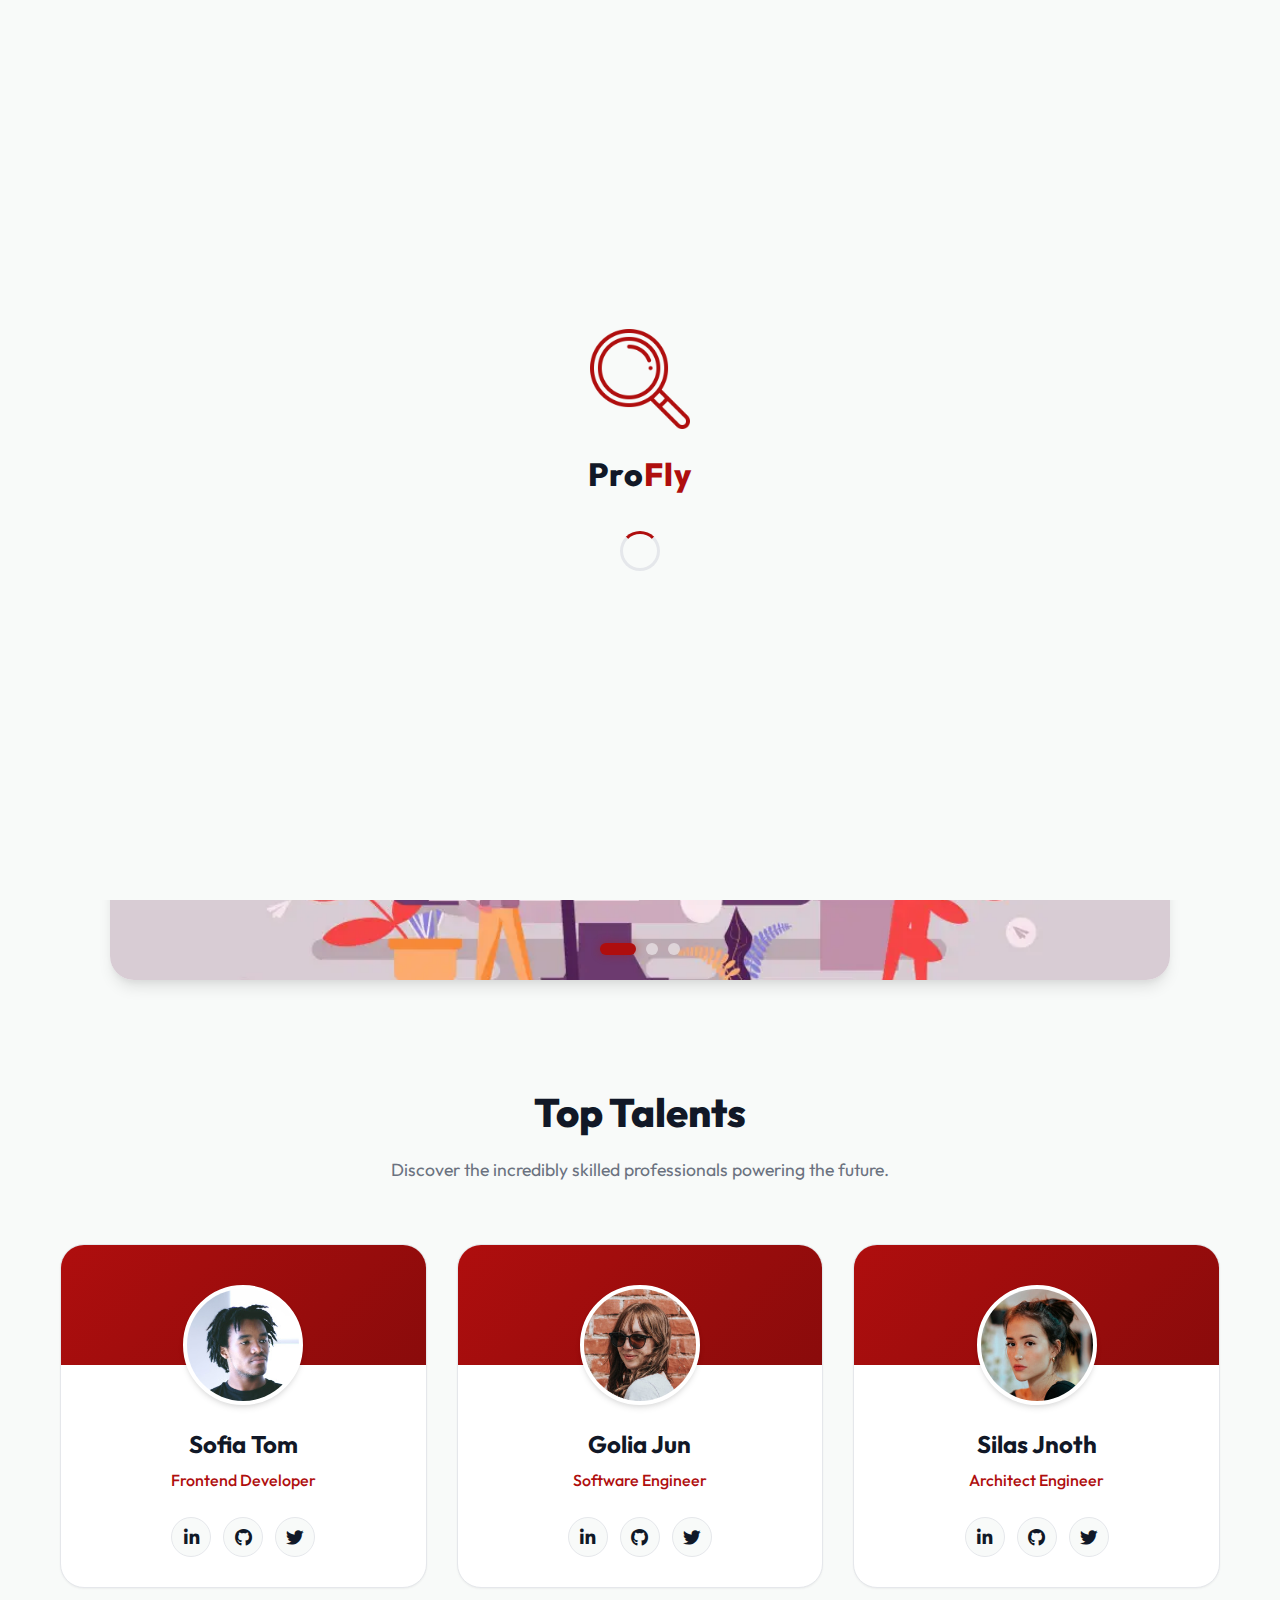
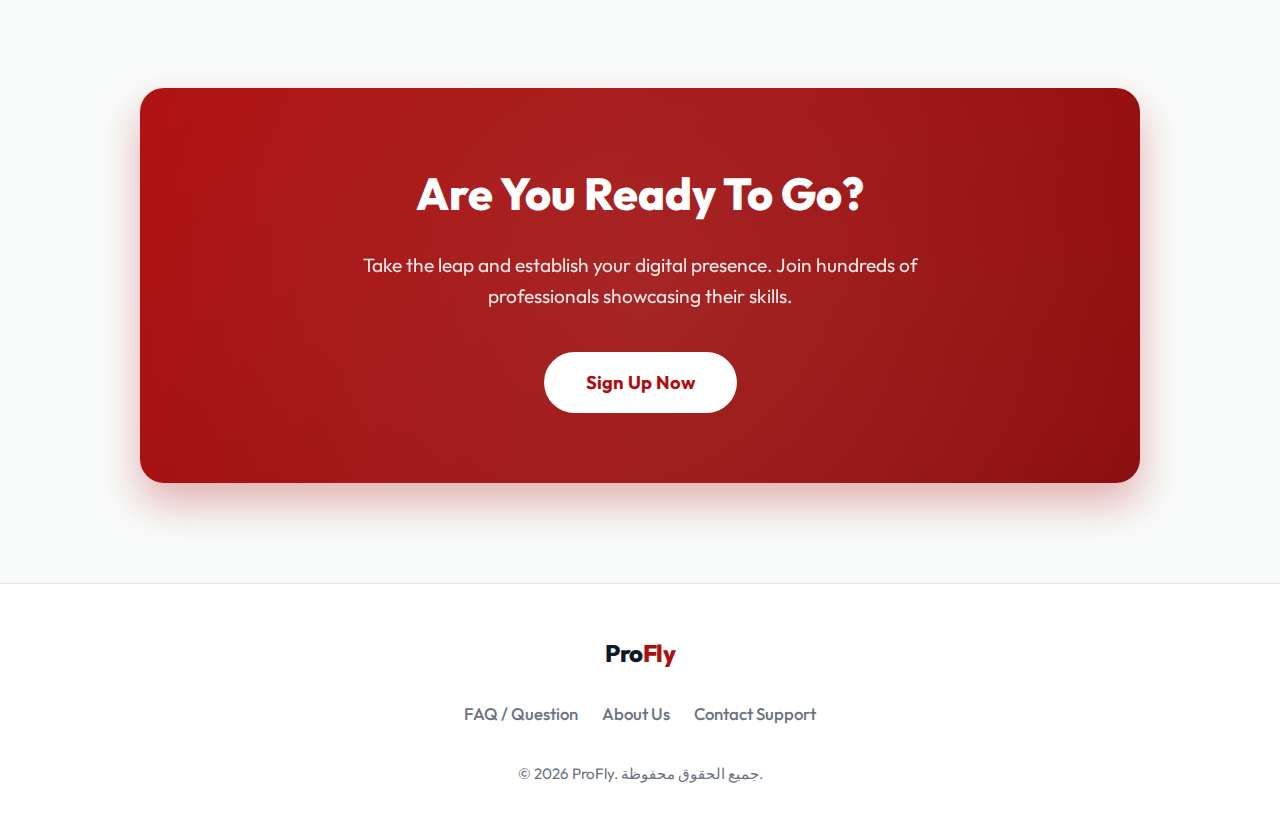
<file: index.html>
<!DOCTYPE html>
<html lang="en">
<head>
  <meta charset="UTF-8">
  <meta name="viewport" content="width=device-width, initial-scale=1.0">
  <title>ProFly - Home</title>
  <meta name="description" content="ProFly — The Ultimate Platform To View And Showcase Your Skills Professionally In Yemen. Join our growing community today.">
  <link rel="stylesheet" href="https://cdnjs.cloudflare.com/ajax/libs/font-awesome/6.4.0/css/all.min.css">
  <link rel="stylesheet" href="./css/style.css">
</head>
<body>
  <!-- Splash Screen -->
  <div id="splash">
    <img src="./image/loupe.png" alt="ProFly Background Logo" class="splash-logo">
    <h1 class="splash-text">Pro<span>Fly</span></h1>
    <div class="loader"></div>
  </div>

  <!-- Header -->
  <div id="app-header"></div>

  <main>
    <!-- Hero Section -->
    <section class="begin-container">
      <h1>Welcome To Pro<span>Fly</span></h1>
      <p>The Ultimate Platform To View And Showcase Your Skills Professionally In Yemen. Join our growing community today.</p>
      <div class="begin-buttons">
        <a class="btn-primary" href="./html/login.html">Create Your Profile</a>
        <a class="btn-secondary" href="./html/about.html">Learn More</a>
      </div>
    </section>

    <!-- Image Slider -->
    <section class="slider-container">
      <div class="slider-wrapper">
        <div class="slider" id="slider">
          <div class="slide"><img src="./image/image.png" alt="Featured Project 1" loading="lazy"></div>
          <div class="slide"><img src="./image/image.png" alt="Featured Project 2" loading="lazy"></div>
          <div class="slide"><img src="./image/image.png" alt="Featured Project 3" loading="lazy"></div>
        </div>
        <button class="slider-btn prev" id="slider-prev" aria-label="Previous Slide"><i class="fa-solid fa-chevron-left"></i></button>
        <button class="slider-btn next" id="slider-next" aria-label="Next Slide"><i class="fa-solid fa-chevron-right"></i></button>
        <div class="dots-container" id="slider-dots">
          <!-- Dots will be generated by JS -->
        </div>
      </div>
    </section>

    <!-- Cards Section -->
    <section class="container">
      <div class="section-header">
        <h2>Top Talents</h2>
        <p>Discover the incredibly skilled professionals powering the future.</p>
      </div>
      <div class="cards-container">
        <!-- Card 1 -->
        <article class="profile-card">
          <div class="profile-img-container">
            <img class="profile-img" src="./image/avatar-2.jpg" alt="Sofia Tom" loading="lazy">
          </div>
          <div class="profile-info">
            <h3>Sofia Tom</h3>
            <p>Frontend Developer</p>
          </div>
          <div class="social-links">
            <a href="#" class="social-btn" aria-label="LinkedIn"><i class="fab fa-linkedin-in"></i></a>
            <a href="#" class="social-btn" aria-label="GitHub"><i class="fab fa-github"></i></a>
            <a href="#" class="social-btn" aria-label="Twitter"><i class="fab fa-twitter"></i></a>
          </div>
        </article>

        <!-- Card 2 -->
        <article class="profile-card">
          <div class="profile-img-container">
            <img class="profile-img" src="./image/avatar-3.jpg" alt="Golia Jun" loading="lazy">
          </div>
          <div class="profile-info">
            <h3>Golia Jun</h3>
            <p>Software Engineer</p>
          </div>
          <div class="social-links">
            <a href="#" class="social-btn" aria-label="LinkedIn"><i class="fab fa-linkedin-in"></i></a>
            <a href="#" class="social-btn" aria-label="GitHub"><i class="fab fa-github"></i></a>
            <a href="#" class="social-btn" aria-label="Twitter"><i class="fab fa-twitter"></i></a>
          </div>
        </article>

        <!-- Card 3 -->
        <article class="profile-card">
          <div class="profile-img-container">
            <img class="profile-img" src="./image/avatar-4.jpg" alt="Silas Jnoth" loading="lazy">
          </div>
          <div class="profile-info">
            <h3>Silas Jnoth</h3>
            <p>Architect Engineer</p>
          </div>
          <div class="social-links">
            <a href="#" class="social-btn" aria-label="LinkedIn"><i class="fab fa-linkedin-in"></i></a>
            <a href="#" class="social-btn" aria-label="GitHub"><i class="fab fa-github"></i></a>
            <a href="#" class="social-btn" aria-label="Twitter"><i class="fab fa-twitter"></i></a>
          </div>
        </article>
      </div>
    </section>

    <!-- CTA Section -->
    <section class="cta-section">
      <div class="cta-content">
        <h2>Are You Ready To Go?</h2>
        <p>Take the leap and establish your digital presence. Join hundreds of professionals showcasing their skills.</p>
        <a href="./html/login.html" class="btn-cta">Sign Up Now</a>
      </div>
    </section>
  </main>

  <!-- Footer -->
  <div id="app-footer"></div>
  <script src="./js/components.js"></script>
  <script src="./js/app.js"></script>
  <script>
    const HomeUI = {
      init() {
        this.initSplash();
        this.initSlider();
      },

      initSplash() {
        window.addEventListener("load", () => {
          setTimeout(() => {
            const splash = document.getElementById("splash");
            if(splash) {
              splash.style.opacity = '0';
              splash.style.visibility = 'hidden';
              setTimeout(() => splash.remove(), 600);
            }
          }, 1500);
        });
      },

      initSlider() {
        const slider = document.getElementById('slider');
        if(!slider) return;
        
        const slides = slider.querySelectorAll('.slide');
        const prevBtn = document.getElementById('slider-prev');
        const nextBtn = document.getElementById('slider-next');
        const dotsContainer = document.getElementById('slider-dots');
        
        let currentIndex = 0;
        let slideInterval;

        slides.forEach((_, i) => {
          const dot = document.createElement('div');
          dot.classList.add('dot');
          if (i === 0) dot.classList.add('active');
          dot.addEventListener('click', () => this.goToSlide(i, slider, dotsContainer));
          dotsContainer.appendChild(dot);
        });

        const startAutoPlay = () => {
          slideInterval = setInterval(() => {
            this.goToSlide((currentIndex + 1) % slides.length, slider, dotsContainer);
          }, 5000);
        };

        const resetAutoPlay = () => {
          clearInterval(slideInterval);
          startAutoPlay();
        };

        this.goToSlide = (index, sliderNode, dotsNode) => {
          currentIndex = index;
          sliderNode.style.transform = `translateX(-${currentIndex * 100}%)`;
          
          const alldots = dotsNode.querySelectorAll('.dot');
          alldots.forEach(d => d.classList.remove('active'));
          alldots[currentIndex].classList.add('active');
          resetAutoPlay();
        };

        prevBtn.addEventListener('click', () => {
          const index = currentIndex === 0 ? slides.length - 1 : currentIndex - 1;
          this.goToSlide(index, slider, dotsContainer);
        });

        nextBtn.addEventListener('click', () => {
          const index = (currentIndex + 1) % slides.length;
          this.goToSlide(index, slider, dotsContainer);
        });

        startAutoPlay();
      }
    };

    document.addEventListener("DOMContentLoaded", () => HomeUI.init());
  </script>
</body>
</html>
</file>
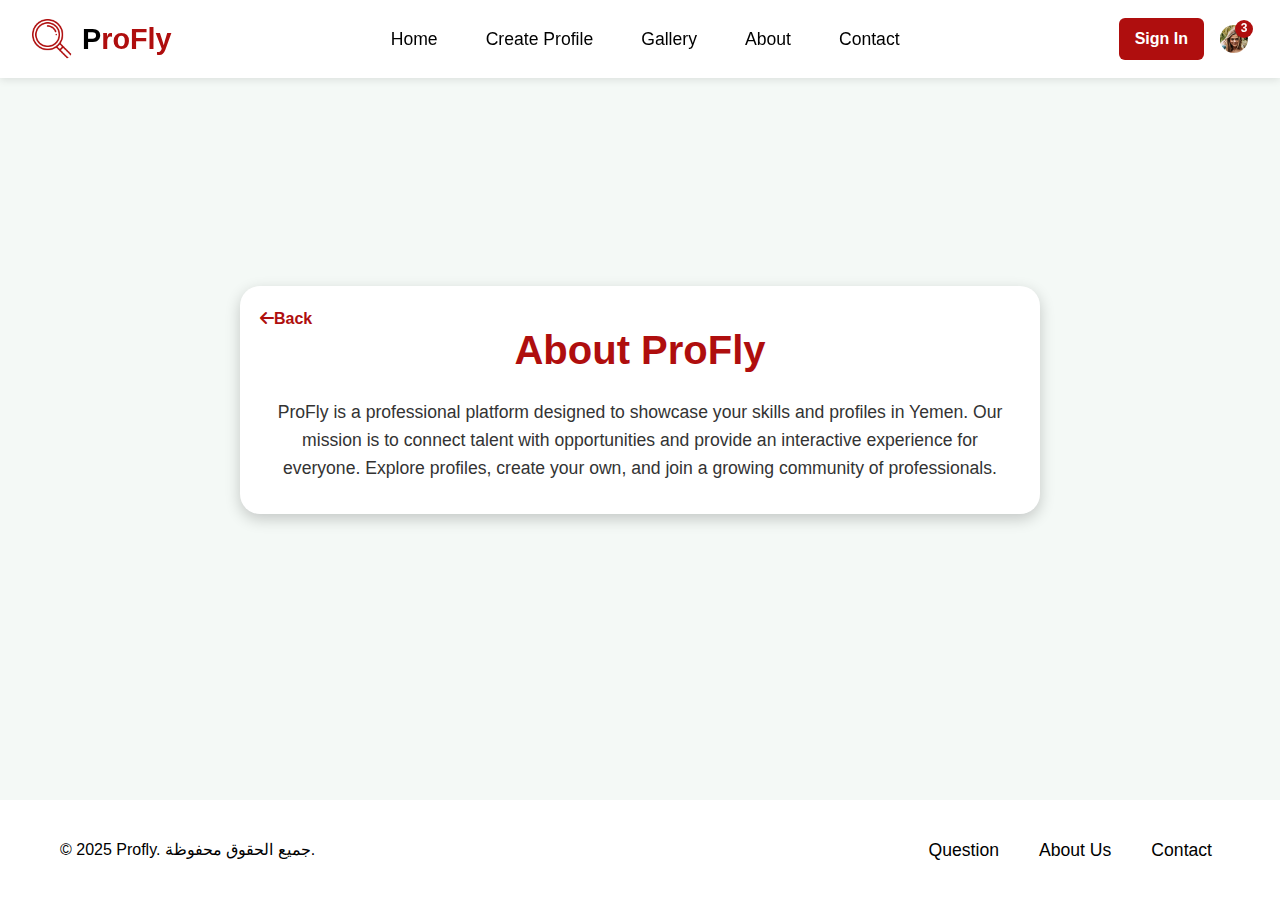
<file: html/about.html>
<!DOCTYPE html>
<html lang="en">

<head>
  <meta charset="UTF-8">
  <meta name="viewport" content="width=device-width, initial-scale=1.0">
  <title>ProFly - About</title>
  <link rel="stylesheet" href="https://cdnjs.cloudflare.com/ajax/libs/font-awesome/6.4.0/css/all.min.css">
  <link rel="stylesheet" href="../css/about.css">
</head>

<body>
  <!-- Header -->
  <header>
    <nav class="nav-container">
      <div class="logo-container">
        <img class="logo-image" src="../image/loupe.png" alt="logo-image">
        <a class="logo-text" href="../index.html">ProFly</a>
      </div>

      <div class="menu-toggle" id="mobile-menu">
        <span></span><span></span><span></span>
      </div>

            <ul class="nav-links">
                <li><a href="../index.html">Home</a></li>
                <li><a href="create-profile.html">Create Profile</a></li>
                <li><a href="gallery.html">Gallery</a></li>
                <li><a href="about.html">About</a></li>
                <li><a href="contact.html">Contact</a></li>
            </ul>

      <div class="header-right">
        <a class="sign-button" href="./html/login.html">Sign In</a>
        <div class="notification">
          <span class="notification-count">3</span>
    </nav>
  </header>


  <!-- Main Content -->
  <main>
    <div class="about-container">
      <h1>About ProFly</h1>
      <p>ProFly is a professional platform designed to showcase your skills and profiles in Yemen.
        Our mission is to connect talent with opportunities and provide an interactive experience for everyone.
        Explore profiles, create your own, and join a growing community of professionals.</p>
      <a class="back" href="../index.html"><i class="fas fa-arrow-left"></i>Back</a>
    </div>
  </main>

  <!-- Footer -->
  <footer>
    <div class="footer-content">
      <p>© 2025 Profly. جميع الحقوق محفوظة.</p>
      <nav class="footer-nav">
        <a href="./html/question.html">Question</a>
        <a href="./html/about.html">About Us</a>
        <a href="./html/contact.html">Contact</a>
      </nav>
    </div>
  </footer>

  <!-- JS -->
  <script>

  // Mobile menu toggle
  const menuToggle = document.getElementById('mobile-menu');
  const navLinks = document.querySelector('.nav-links');
  menuToggle.addEventListener('click', () => {
    navLinks.classList.toggle('active');
    menuToggle.classList.toggle('active');
  });

  document.querySelectorAll('.nav-links a').forEach(link=>{
    link.addEventListener('click',()=>{ 
      navLinks.classList.remove('active'); 
      menuToggle.classList.remove('active'); 
    });
  });

  document.addEventListener('click', function(event) {
    const nav = document.querySelector('.nav-container');
    if (!nav.contains(event.target) && !menuToggle.contains(event.target)) {
      navLinks.classList.remove('active');
      menuToggle.classList.remove('active');
    }
  });

  </script>
</body>


</html>
</file>
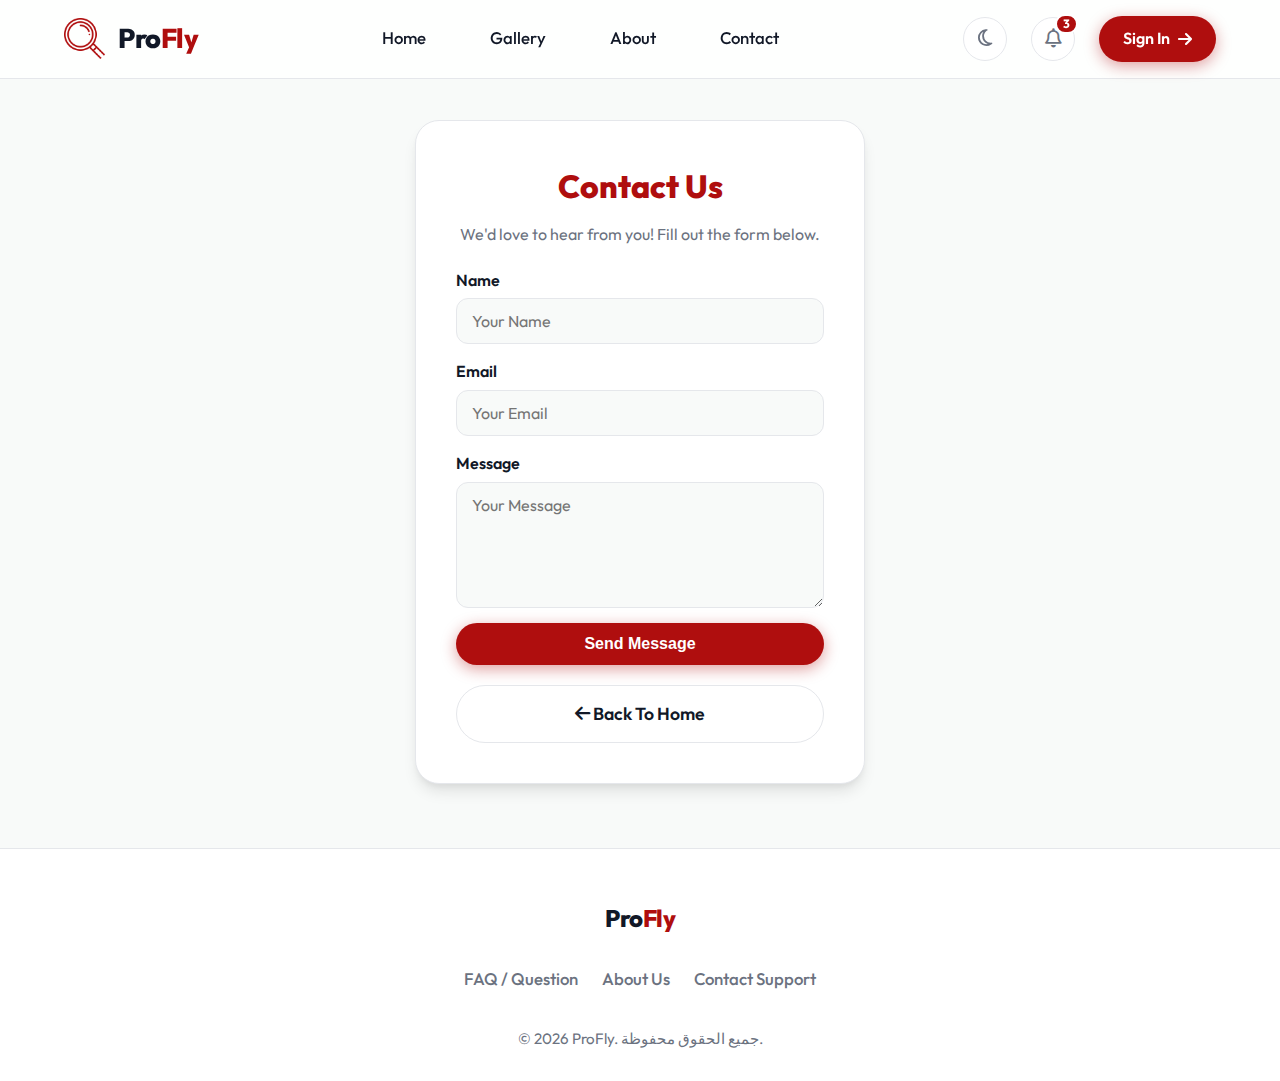
<file: html/contact.html>
<!DOCTYPE html>
<html lang="en">
<head>
  <meta charset="UTF-8">
  <meta name="viewport" content="width=device-width, initial-scale=1.0">
  <title>Contact Us - ProFly</title>
  <meta name="description" content="Get in touch with ProFly. We'd love to hear from you!">
  <link rel="stylesheet" href="https://cdnjs.cloudflare.com/ajax/libs/font-awesome/6.4.0/css/all.min.css">
  <link rel="stylesheet" href="../css/style.css">
</head>
<body>

  <!-- Header -->
  <div id="app-header"></div>

  <main class="contact-container" style="padding-top: 120px; min-height: 70vh; display:flex; justify-content:center; align-items:center;">
    <div class="contact-card">
      <h1 class="contact-title">Contact Us</h1>
      <p class="contact-desc">We'd love to hear from you! Fill out the form below.</p>

      <form id="contactForm">
        <div class="form-group">
          <label for="name">Name</label>
          <input type="text" id="name" name="name" placeholder="Your Name" required>
        </div>
        <div class="form-group">
          <label for="email">Email</label>
          <input type="email" id="email" name="email" placeholder="Your Email" required>
        </div>
        <div class="form-group">
          <label for="message">Message</label>
          <textarea id="message" name="message" rows="5" placeholder="Your Message" required></textarea>
        </div>
        <button type="submit" class="send-btn btn-primary" style="width:100%;">Send Message</button>
      </form>
      <a class="btn-secondary" href="../index.html" style="margin-top:20px; display:inline-block; width:100%; text-align:center;"><i class="fas fa-arrow-left"></i> Back To Home</a>
    </div>
  </main>

  <!-- Toast Notification -->
  <div id="toast"></div>

  <!-- Footer -->
  <div id="app-footer"></div>

  <script src="../js/components.js"></script>
  <script src="../js/app.js"></script>
  <script src="../js/contact.js"></script>
</body>
</html>
</file>
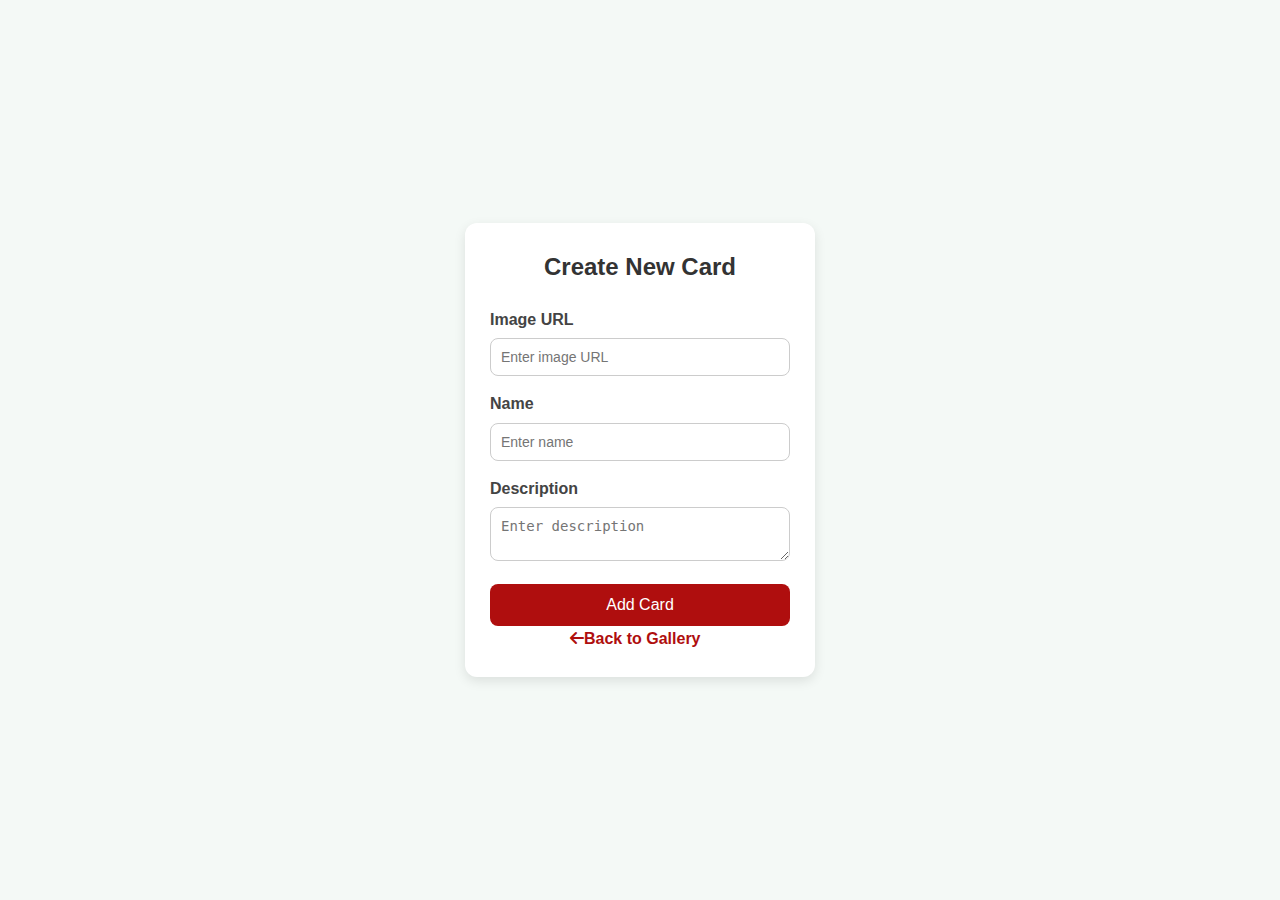
<file: html/create-profile.html>
<!DOCTYPE html>
<html lang="en">

<head>
  <meta charset="UTF-8">
  <title>Create Card</title>
  <link rel="stylesheet" href="../css/style.css">
  <link rel="stylesheet" href="https://cdnjs.cloudflare.com/ajax/libs/font-awesome/6.4.0/css/all.min.css">
  <style>
    body {
      font-family: Arial, sans-serif;
      background: #f4f9f6;
      display: flex;
      justify-content: center;
      align-items: center;
      height: 100vh;
      margin: 0;
    }

    .back {
    text-decoration: none;
    color: #af0e0e;
    font-weight: 600;
    margin: 5em;
    }

    .back:hover {
      color: #8a0b0b;
    }


    .create-card-container {
      background: #fff;
      padding: 25px;
      border-radius: 12px;
      box-shadow: 0 4px 12px rgba(0, 0, 0, 0.1);
      width: 350px;
    }

    .create-card-container h2 {
      margin-bottom: 20px;
      text-align: center;
      color: #333;
    }

    .create-card-container label {
      display: block;
      margin-bottom: 6px;
      font-weight: bold;
      color: #444;
    }

    .create-card-container input,
    .create-card-container textarea {
      width: 100%;
      padding: 10px;
      margin-bottom: 15px;
      border: 1px solid #ccc;
      border-radius: 8px;
      font-size: 14px;
    }

    .create-card-container button {
      width: 100%;
      padding: 12px;
      background: #af0e0e;
      color: white;
      border: none;
      border-radius: 8px;
      font-size: 16px;
      cursor: pointer;
    }

    .create-card-container button:hover {
      background: #8a0b0b;
    }
  </style>
</head>

<body>
  <div class="create-card-container">
    <form id="createCardForm">
      <h2>Create New Card</h2>

      <label for="cardImage">Image URL</label>
      <input type="text" id="cardImage" placeholder="Enter image URL" required>

      <label for="cardName">Name</label>
      <input type="text" id="cardName" placeholder="Enter name" required>

      <label for="cardDesc">Description</label>
      <textarea id="cardDesc" placeholder="Enter description" required></textarea>

      <button type="submit">Add Card</button>
    </form>
    <a href="gallery.html" class="back"><i class="fas fa-arrow-left"></i>Back to Gallery</a>
  </div>

  <script>
    const createCardForm = document.getElementById('createCardForm');

    createCardForm.addEventListener('submit', (e) => {
      e.preventDefault();

      const image = document.getElementById('cardImage').value.trim();
      const name = document.getElementById('cardName').value.trim();
      const desc = document.getElementById('cardDesc').value.trim();

      let cards = JSON.parse(localStorage.getItem('products')) || [];

      cards.push({ img: image, name, desc });

      localStorage.setItem('products', JSON.stringify(cards));

      alert("✅ Card Added Successfully!");
      window.location.href = "gallery.html";
    });
  </script>
</body>

</html>
</file>
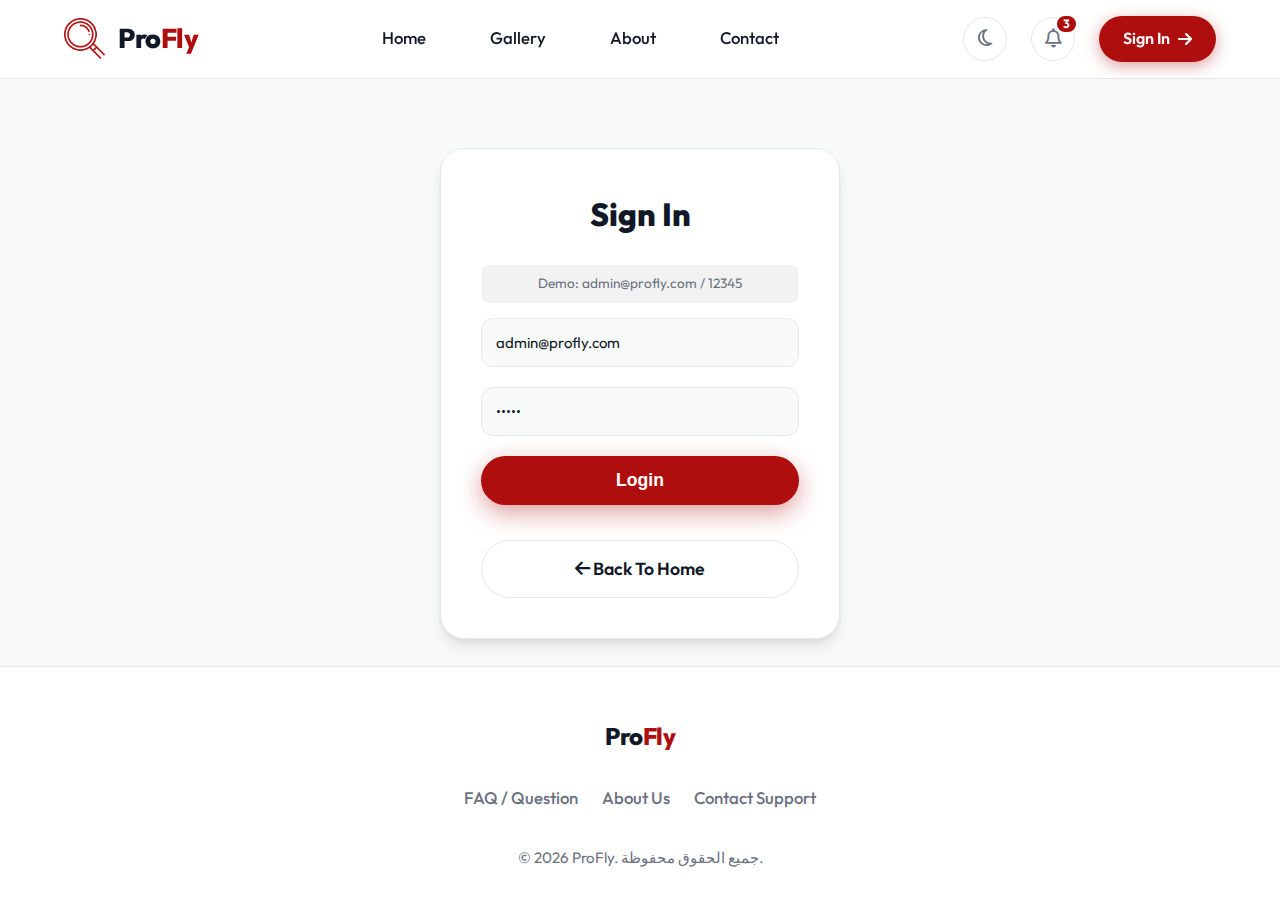
<file: html/login.html>
<!DOCTYPE html>
<html lang="en">
<head>
  <meta charset="UTF-8">
  <meta name="viewport" content="width=device-width, initial-scale=1.0">
  <title>Login - ProFly</title>
  <meta name="description" content="Sign in to your ProFly account to manage your professional portfolio.">
  <link rel="stylesheet" href="https://cdnjs.cloudflare.com/ajax/libs/font-awesome/6.4.0/css/all.min.css">
  <link rel="stylesheet" href="../css/style.css">
  <style>
    .login-main {
      display: flex;
      flex-direction: column;
      justify-content: center;
      align-items: center;
      min-height: 70vh;
      padding-top: 120px;
      background: transparent;
    }
    .login-container {
      background: var(--surface-color);
      padding: 40px;
      border-radius: var(--radius-lg);
      box-shadow: var(--shadow-lg);
      width: 100%;
      max-width: 400px;
      border: 1px solid var(--border-color);
      text-align: center;
      animation: slideUp 0.6s ease-out;
    }
    .login-container h1 {
      margin-bottom: 25px;
      color: var(--text-main);
      font-weight: 800;
      font-size: 2rem;
    }
    .login-container input {
      width: 100%;
      padding: 14px;
      margin-bottom: 20px;
      border: 1px solid var(--border-color);
      border-radius: var(--radius-md);
      font-size: 15px;
      background: var(--bg-color);
      color: var(--text-main);
      font-family: 'Outfit', sans-serif;
      transition: var(--transition);
    }
    .login-container input:focus {
      border-color: var(--primary);
      outline: none;
      box-shadow: 0 0 0 3px var(--primary-glow);
    }
    .error-msg {
      color: #ef4444;
      margin-top: 15px;
      font-weight: 600;
    }
  </style>
</head>

<body>

  <!-- Header -->
  <div id="app-header"></div>

  <main class="login-main">
    <div class="login-container">
      <h1>Sign In</h1>
      <form id="loginForm">
        <p style="font-size: 0.85rem; color: var(--text-muted); margin-bottom: 15px; background: rgba(0,0,0,0.05); padding: 8px; border-radius: 8px;">Demo: admin@profly.com / 12345</p>
        <input type="email" id="email" placeholder="Email" value="admin@profly.com" required>
        <input type="password" id="password" placeholder="Password" value="12345" required>
        <button type="submit" class="btn-primary" style="width:100%; border:none; cursor:pointer;">Login</button>
      </form>
      <p id="loginError" class="error-msg"></p>
      <a class="btn-secondary" href="../index.html" style="margin-top:20px; display:inline-block; width:100%; text-align:center;"><i class="fas fa-arrow-left"></i> Back To Home</a>
    </div>
  </main>

  <!-- Footer -->
  <div id="app-footer"></div>

  <script>
    document.addEventListener("DOMContentLoaded", () => {
      // Auto redirect if already logged in
      if(localStorage.getItem('userLoggedIn') === 'true') {
        window.location.href = 'dashboard.html';
      }
    });

    const loginForm = document.getElementById('loginForm');
    const loginError = document.getElementById('loginError');

    loginForm.addEventListener('submit', (e) => {
      e.preventDefault();
      const email = document.getElementById('email').value.trim();
      const password = document.getElementById('password').value.trim();

      if (email === "admin@profly.com" && password === "12345") {
        localStorage.setItem('userLoggedIn', 'true');
        window.location.href = 'dashboard.html';
      } else {
        loginError.textContent = "❌ Invalid email or password";
      }
    });
  </script>
  <script src="../js/components.js"></script>
  <script src="../js/app.js"></script>
</body>
</html>
</file>
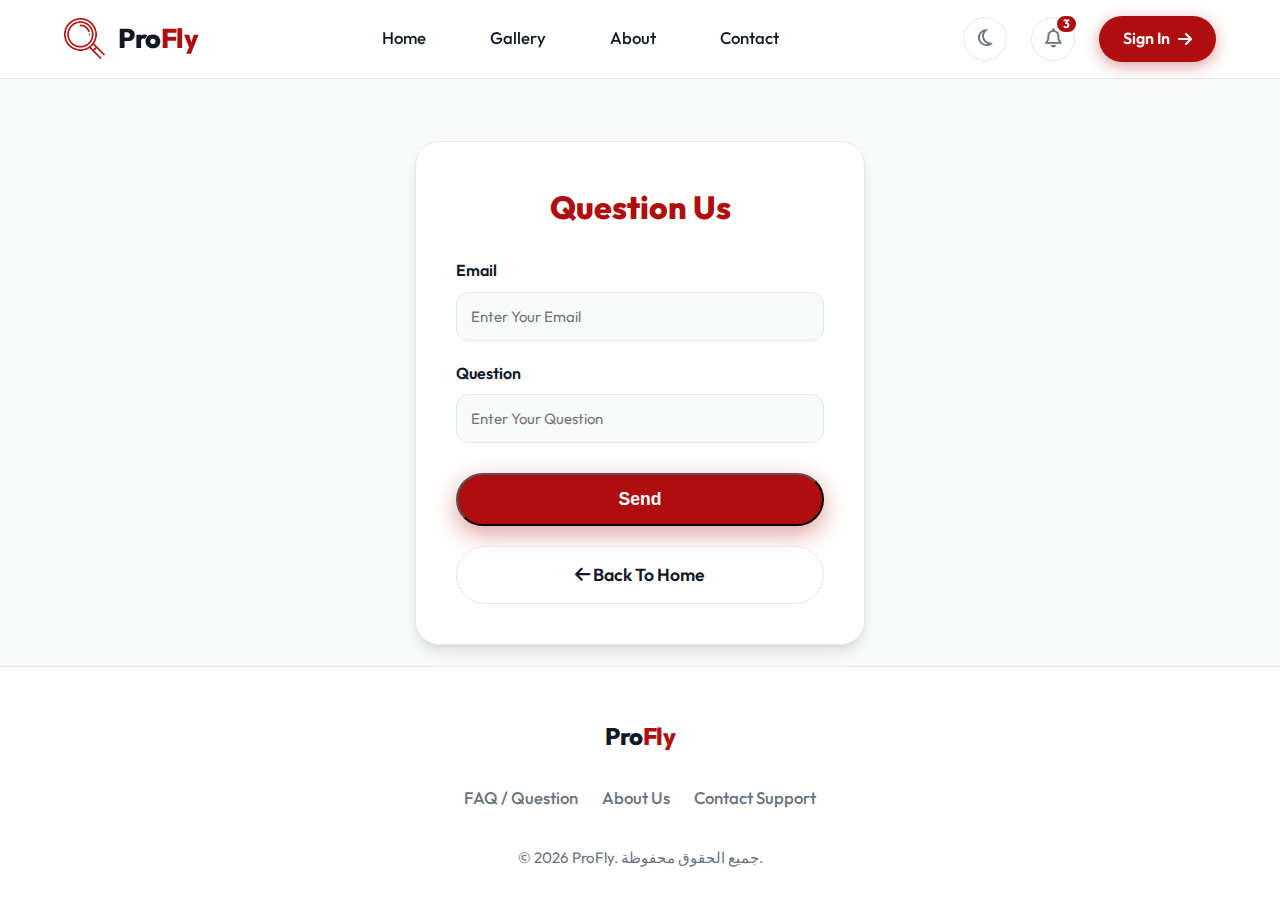
<file: html/question.html>
<!DOCTYPE html>
<html lang="en">
<head>
  <meta charset="UTF-8">
  <meta name="viewport" content="width=device-width, initial-scale=1.0">
  <title>ProFly - FAQ</title>
  <meta name="description" content="Have a question? Reach out to ProFly and we'll get back to you.">
  <link rel="stylesheet" href="https://cdnjs.cloudflare.com/ajax/libs/font-awesome/6.4.0/css/all.min.css">
  <link rel="stylesheet" href="../css/style.css">
</head>
<body>

  <!-- Header -->
  <div id="app-header"></div>

  <main class="question-main" style="display:flex; flex-direction:column; justify-content:center; align-items:center; min-height:70vh; padding-top:120px;">
    <div class="question-container">
      <h1>Question Us</h1>
      <form>
        <div class="form">
          <label>Email</label>
          <input class="form-control" type="email" placeholder="Enter Your Email" name="Email" required>
        </div>
        <div class="form">
          <label>Question</label>
          <input class="form-control" type="text" placeholder="Enter Your Question" name="Question" required>
        </div>
        <button type="submit" class="btn-primary" style="width:100%; margin-top:10px;">Send</button>
      </form>
      <a class="btn-secondary" href="../index.html" style="margin-top:20px; display:inline-block; width:100%; text-align:center;"><i class="fas fa-arrow-left"></i> Back To Home</a>
    </div>
  </main>

  <!-- Footer -->
  <div id="app-footer"></div>

  <script src="../js/components.js"></script>
  <script src="../js/app.js"></script>
</body>
</html>
</file>
<file: css/style.css>
@import url('https://fonts.googleapis.com/css2?family=Outfit:wght@300;400;500;600;700;800&display=swap');
:root {
  --primary: #af0e0e;
  --primary-hover: #e01f1f;
  --primary-glow: rgba(175, 14, 14, 0.4);
  --bg-color: #f8faf9;
  --surface-color: #ffffff;
  --surface-color-glass: rgba(255, 255, 255, 0.85);
  --text-main: #111827;
  --text-muted: #6b7280;
  --border-color: #e5e7eb;
  --shadow-sm: 0 1px 2px 0 rgba(0, 0, 0, 0.05);
  --shadow-md: 0 4px 6px -1px rgba(0, 0, 0, 0.1), 0 2px 4px -1px rgba(0, 0, 0, 0.06);
  --shadow-lg: 0 10px 15px -3px rgba(0, 0, 0, 0.1), 0 4px 6px -2px rgba(0, 0, 0, 0.05);
  --radius-md: 12px;
  --radius-lg: 24px;
  --radius-full: 9999px;
  --transition: all 0.3s cubic-bezier(0.4, 0, 0.2, 1);
}
body.dark-mode {
  --bg-color: #0f1115;
  --surface-color: #1a1d24;
  --surface-color-glass: rgba(26, 29, 36, 0.75);
  --text-main: #f9fafb;
  --text-muted: #9ca3af;
  --border-color: #374151;
  --shadow-md: 0 4px 6px -1px rgba(0, 0, 0, 0.5);
  --shadow-lg: 0 10px 25px -3px rgba(0, 0, 0, 0.6);
}
* { margin: 0; padding: 0; box-sizing: border-box; }
body { font-family: 'Outfit', sans-serif; background-color: var(--bg-color); color: var(--text-main); line-height: 1.6; min-height: 100vh; display: flex; flex-direction: column; transition: background-color 0.4s ease, color 0.4s ease; overflow-x: hidden; }
main { flex: 1; }
header { position: fixed; top: 0; width: 100%; z-index: 1000; background: var(--surface-color-glass); backdrop-filter: blur(12px); -webkit-backdrop-filter: blur(12px); border-bottom: 1px solid var(--border-color); transition: var(--transition); }
.nav-container { display: flex; justify-content: space-between; align-items: center; padding: 1rem 5%; max-width: 1400px; margin: 0 auto; }
.logo-container { display: flex; align-items: center; gap: 12px; text-decoration: none; }
.logo-image { width: 42px; height: 42px; border-radius: 10px; transition: transform 0.4s cubic-bezier(0.34, 1.56, 0.64, 1); }
.logo-container:hover .logo-image { transform: rotate(-10deg) scale(1.1); }
.logo-text { font-size: 1.7rem; font-weight: 800; color: var(--text-main); letter-spacing: -0.5px; text-decoration: none; }
.logo-text span { color: var(--primary); }
.nav-links { display: flex; list-style: none; gap: 2rem; }
.nav-links li a { text-decoration: none; color: var(--text-main); font-weight: 500; font-size: 1.05rem; padding: 8px 16px; border-radius: var(--radius-full); transition: var(--transition); position: relative; }
.nav-links li a::after { content: ''; position: absolute; width: 0; height: 3px; bottom: 0; left: 50%; background-color: var(--primary); transition: var(--transition); border-radius: 4px; transform: translateX(-50%); }
.nav-links li a:hover { color: var(--primary); }
.nav-links li a:hover::after { width: 70%; }
.header-right { display: flex; align-items: center; gap: 1.5rem; }
.sign-button { background: var(--primary); color: #fff; padding: 10px 24px; border-radius: var(--radius-full); text-decoration: none; font-weight: 600; box-shadow: 0 4px 15px var(--primary-glow); transition: var(--transition); display: flex; align-items: center; gap: 8px; }
.sign-button:hover { background: var(--primary-hover); transform: translateY(-2px); box-shadow: 0 6px 20px var(--primary-glow); color: white; }
.notification { position: relative; cursor: pointer; width: 44px; height: 44px; border-radius: 50%; background: var(--surface-color); border: 1px solid var(--border-color); display: flex; align-items: center; justify-content: center; transition: var(--transition); }
.notification i { font-size: 1.2rem; color: var(--text-muted); transition: var(--transition); }
.notification:hover { transform: scale(1.05); border-color: var(--primary); }
.notification:hover i { color: var(--primary); }
.notification-count { position: absolute; top: -4px; right: -4px; background: var(--primary); color: white; font-size: 0.75rem; font-weight: 700; height: 20px; min-width: 20px; border-radius: 10px; display: flex; align-items: center; justify-content: center; padding: 0 6px; border: 2px solid var(--surface-color); }
.dark-toggle { background: transparent; border: none; font-size: 1.2rem; color: var(--text-muted); cursor: pointer; display: flex; align-items: center; justify-content: center; width: 44px; height: 44px; border-radius: 50%; background: var(--surface-color); border: 1px solid var(--border-color); transition: var(--transition); }
.dark-toggle:hover { color: var(--primary); transform: rotate(15deg) scale(1.1); border-color: var(--primary); }
.menu-toggle { display: none; flex-direction: column; gap: 5px; cursor: pointer; z-index: 1001; padding: 10px; }
.menu-toggle span { width: 24px; height: 2px; background-color: var(--text-main); transition: var(--transition); }
.begin-container { padding: 180px 20px 80px; text-align: center; max-width: 900px; margin: 0 auto; position: relative; z-index: 2; }
.begin-container::before { content: ''; position: absolute; top: 30%; left: 50%; transform: translate(-50%, -50%); width: 500px; height: 500px; background: radial-gradient(circle, var(--primary-glow) 0%, transparent 70%); z-index: -1; border-radius: 50%; filter: blur(50px); opacity: 0.6; }
.begin-container h1 { font-size: 4rem; font-weight: 800; line-height: 1.1; margin-bottom: 24px; color: var(--text-main); animation: slideUp 0.8s ease-out forwards; }
.begin-container h1 span { color: var(--primary); }
.begin-container p { font-size: 1.25rem; color: var(--text-muted); margin-bottom: 40px; max-width: 600px; margin-left: auto; margin-right: auto; animation: slideUp 0.8s ease-out 0.2s forwards; opacity: 0; animation-fill-mode: forwards; }
.begin-buttons { display: flex; gap: 16px; justify-content: center; animation: slideUp 0.8s ease-out 0.4s forwards; opacity: 0; animation-fill-mode: forwards; }
.btn-primary { background: var(--primary); color: #fff; padding: 14px 32px; border-radius: var(--radius-full); text-decoration: none; font-size: 1.1rem; font-weight: 600; transition: var(--transition); box-shadow: 0 8px 25px var(--primary-glow); }
.btn-primary:hover { background: var(--primary-hover); transform: translateY(-3px); box-shadow: 0 12px 30px var(--primary-glow); color: #fff; }
.btn-secondary { background: var(--surface-color); color: var(--text-main); padding: 14px 32px; border-radius: var(--radius-full); text-decoration: none; font-size: 1.1rem; font-weight: 600; border: 1px solid var(--border-color); transition: var(--transition); }
.btn-secondary:hover { background: var(--border-color); transform: translateY(-3px); }
.slider-container { max-width: 1100px; margin: 0 auto 100px; padding: 0 20px; }
.slider-wrapper { position: relative; border-radius: var(--radius-lg); overflow: hidden; box-shadow: var(--shadow-lg); aspect-ratio: 16/7; background: var(--surface-color); }
.slider { display: flex; height: 100%; transition: transform 0.6s cubic-bezier(0.25, 1, 0.5, 1); }
.slide { min-width: 100%; height: 100%; }
.slide img { width: 100%; height: 100%; object-fit: cover; }
.slider-btn { position: absolute; top: 50%; transform: translateY(-50%); background: rgba(255, 255, 255, 0.3); backdrop-filter: blur(8px); color: #fff; border: none; width: 54px; height: 54px; border-radius: 50%; font-size: 1.5rem; cursor: pointer; transition: var(--transition); display: flex; align-items: center; justify-content: center; z-index: 10; }
.slider-btn:hover { background: var(--primary); transform: translateY(-50%) scale(1.1); }
.slider-btn.prev { left: 20px; }
.slider-btn.next { right: 20px; }
.dots-container { position: absolute; bottom: 25px; width: 100%; display: flex; justify-content: center; gap: 10px; z-index: 10; }
.dot { width: 12px; height: 12px; background: rgba(255, 255, 255, 0.5); border-radius: var(--radius-full); cursor: pointer; transition: var(--transition); }
.dot.active { width: 36px; background: var(--primary); box-shadow: 0 0 10px var(--primary-glow); }
.section-header { text-align: center; margin-bottom: 60px; }
.section-header h2 { font-size: 2.5rem; font-weight: 800; color: var(--text-main); margin-bottom: 12px; }
.section-header p { color: var(--text-muted); font-size: 1.1rem; }
.cards-container { display: grid; grid-template-columns: repeat(auto-fit, minmax(300px, 1fr)); gap: 30px; max-width: 1200px; margin: 0 auto 100px; padding: 0 20px; }
.profile-card { background: var(--surface-color); border-radius: var(--radius-lg); padding: 40px 20px 30px; text-align: center; position: relative; box-shadow: var(--shadow-sm); border: 1px solid var(--border-color); transition: var(--transition); z-index: 1; overflow: hidden; }
.profile-card::after { content: ''; position: absolute; top: 0; left: 0; width: 100%; height: 120px; background: linear-gradient(135deg, var(--primary) 0%, #8a0b0b 100%); z-index: -1; transition: var(--transition); }
.profile-card:hover { transform: translateY(-10px); box-shadow: var(--shadow-lg); border-color: var(--primary-glow); }
.profile-card:hover::after { height: 130px; }
.profile-img-container { position: relative; width: 120px; height: 120px; margin: 0 auto 20px; }
.profile-img { width: 100%; height: 100%; border-radius: 50%; object-fit: cover; border: 4px solid var(--surface-color); background: var(--surface-color); transition: var(--transition); box-shadow: var(--shadow-md); }
.profile-card:hover .profile-img { transform: scale(1.05); }
.profile-info h3 { font-size: 1.5rem; font-weight: 700; margin-bottom: 4px; }
.profile-info p { color: var(--primary); font-weight: 500; margin-bottom: 24px; font-size: 1rem; }
.social-links { display: flex; justify-content: center; gap: 12px; }
.social-btn { width: 40px; height: 40px; border-radius: 50%; background: var(--bg-color); color: var(--text-main); display: flex; align-items: center; justify-content: center; text-decoration: none; transition: var(--transition); font-size: 1.1rem; border: 1px solid var(--border-color); }
.social-btn:hover { background: var(--primary); color: #fff; border-color: var(--primary); transform: translateY(-3px); box-shadow: 0 5px 15px var(--primary-glow); }
.cta-section { max-width: 1000px; margin: 0 auto 100px; background: linear-gradient(135deg, var(--primary) 0%, #8a0b0b 100%); padding: 70px 40px; border-radius: var(--radius-lg); text-align: center; color: #fff; position: relative; overflow: hidden; box-shadow: 0 20px 40px rgba(175, 14, 14, 0.3); margin-left: 20px; margin-right: 20px; }
.cta-section::before { content: ''; position: absolute; top: -50%; left: -50%; width: 200%; height: 200%; background: radial-gradient(circle, rgba(255,255,255,0.1) 0%, transparent 60%); animation: rotate 20s linear infinite; }
.cta-content { position: relative; z-index: 1; }
.cta-content h2 { font-size: 2.8rem; margin-bottom: 20px; font-weight: 800; }
.cta-content p { font-size: 1.2rem; margin-bottom: 40px; opacity: 0.9; max-width: 600px; margin-left: auto; margin-right: auto; }
.btn-cta { background: #fff; color: var(--primary); padding: 16px 42px; border-radius: var(--radius-full); text-decoration: none; font-size: 1.15rem; font-weight: 700; display: inline-block; transition: var(--transition); }
.btn-cta:hover { transform: scale(1.05); box-shadow: 0 10px 25px rgba(0,0,0,0.2); }
body.dark-mode .cta-section { box-shadow: 0 20px 40px rgba(0,0,0,0.5); }
footer { background: var(--surface-color); border-top: 1px solid var(--border-color); padding: 50px 0 30px; margin-top: auto; }
.footer-content { max-width: 1200px; margin: 0 auto; padding: 0 20px; display: flex; flex-direction: column; align-items: center; gap: 24px; }
.footer-nav { display: flex; gap: 24px; flex-wrap: wrap; justify-content: center; }
.footer-nav a { color: var(--text-muted); text-decoration: none; font-weight: 500; transition: var(--transition); font-size: 1.05rem; }
.footer-nav a:hover { color: var(--primary); }
.footer-copy { color: var(--text-muted); font-size: 0.95rem; margin-top: 10px; }
#splash { position: fixed; inset: 0; background: var(--bg-color); display: flex; flex-direction: column; align-items: center; justify-content: center; z-index: 9999; transition: opacity 0.6s ease, visibility 0.6s ease; }
.splash-logo { width: 100px; animation: pulseLogo 2s infinite ease-in-out; }
.splash-text { font-size: 2rem; font-weight: 800; color: var(--text-main); margin-top: 20px; letter-spacing: 1px; }
.splash-text span { color: var(--primary); }
.loader { margin-top: 30px; width: 40px; height: 40px; border: 3px solid var(--border-color); border-top-color: var(--primary); border-radius: 50%; animation: spin 1s linear infinite; }
@keyframes slideUp { from { opacity: 0; transform: translateY(30px); } to { opacity: 1; transform: translateY(0); } }
@keyframes rotate { from { transform: rotate(0deg); } to { transform: rotate(360deg); } }
@keyframes pulseLogo { 0% { transform: scale(1); } 50% { transform: scale(1.1); } 100% { transform: scale(1); } }
@keyframes spin { to { transform: rotate(360deg); } }
@media (min-width: 1024px) { .cta-section { margin-left: auto; margin-right: auto; } }
@media (max-width: 992px) {
  .nav-links { position: fixed; top: 73px; left: 0; width: 100%; height: 100vh; background: var(--surface-color-glass); backdrop-filter: blur(20px); -webkit-backdrop-filter: blur(20px); flex-direction: column; justify-content: flex-start; padding-top: 50px; align-items: center; gap: 1.5rem; transform: translateY(-150%); transition: transform 0.4s cubic-bezier(0.77, 0, 0.175, 1); z-index: 999; }
  .nav-links.active { transform: translateY(0); }
  .nav-links li a { font-size: 1.2rem; }
  .menu-toggle { display: flex; }
  .menu-toggle.active span:nth-child(1) { transform: translateY(7px) rotate(45deg); }
  .menu-toggle.active span:nth-child(2) { opacity: 0; }
  .menu-toggle.active span:nth-child(3) { transform: translateY(-7px) rotate(-45deg); }
}
@media (max-width: 768px) {
  .begin-container { padding: 140px 20px 60px; }
  .begin-container h1 { font-size: 2.5rem; }
  .begin-buttons { flex-direction: column; }
  .slider-wrapper { aspect-ratio: 4/3; }
  .section-header h2 { font-size: 2rem; }
  .cta-content h2 { font-size: 2rem; }
  .cta-section { padding: 40px 20px; }
}
@media (max-width: 480px) {
  .header-right { gap: 10px; }
  .sign-button span { display: none; }
  .sign-button { padding: 10px; border-radius: 50%; width: 44px; height: 44px; justify-content: center; }
  .logo-text { font-size: 1.4rem; }
  .begin-container h1 { font-size: 2rem; }
  .begin-container p { font-size: 1.1rem; }
}
/* Modal */
.modal { display: none; position: fixed; z-index: 9999; padding-top: 100px; left: 0; top: 0; width: 100%; height: 100%; overflow: auto; background-color: rgba(0,0,0,0.6); backdrop-filter: blur(5px); }
.modal-content { background-color: var(--surface-color); margin: auto; padding: 40px 30px; border-radius: var(--radius-lg); width: 90%; max-width: 500px; text-align: center; position: relative; border: 1px solid var(--border-color); box-shadow: var(--shadow-lg); animation: slideUp 0.4s ease-out; }
.modal-content img { width: 150px; height: 150px; border-radius: 50%; margin-bottom: 20px; object-fit: cover; border: 4px solid var(--border-color); box-shadow: var(--shadow-md); }
.modal-content h2 { font-size: 2rem; margin-bottom: 10px; color: var(--text-main); font-weight: 800; }
.modal-content p { font-size: 1.15rem; color: var(--text-muted); margin-bottom: 20px; }
#closeModal { position: absolute; top: 15px; right: 25px; font-size: 2.5rem; font-weight: bold; cursor: pointer; color: var(--text-muted); transition: var(--transition); line-height: 1; }
#closeModal:hover { color: var(--primary); transform: rotate(90deg) scale(1.1); }

/* ===== About Page ===== */
.about-container {
  background: var(--surface-color);
  padding: 3rem;
  border-radius: var(--radius-lg);
  box-shadow: var(--shadow-lg);
  max-width: 800px;
  text-align: center;
  border: 1px solid var(--border-color);
  animation: slideUp 0.6s ease-out;
}
.about-container h1 {
  color: var(--primary);
  font-size: 2.5rem;
  font-weight: 800;
  margin-bottom: 1rem;
}
.about-container h1 span { color: var(--text-main); }
.about-container p {
  font-size: 1.15rem;
  line-height: 1.8;
  color: var(--text-muted);
}

/* ===== Contact Page ===== */
.contact-card {
  background: var(--surface-color);
  border-radius: var(--radius-lg);
  box-shadow: var(--shadow-lg);
  max-width: 450px;
  width: 100%;
      margin-bottom: 5%;

  padding: 40px;
  border: 1px solid var(--border-color);
  animation: slideUp 0.6s ease-out;
}
.contact-title {
  text-align: center;
  color: var(--primary);
  font-size: 2rem;
  font-weight: 800;
  margin-bottom: 10px;
}
.contact-desc {
  text-align: center;
  color: var(--text-muted);
  font-size: 1rem;
  margin-bottom: 20px;
}
form .form-group {
  margin-bottom: 15px;
  display: flex;
  flex-direction: column;
}
form .form-group label {
  margin-bottom: 5px;
  font-weight: 600;
  color: var(--text-main);
}
form .form-group input,
form .form-group textarea {
  padding: 12px 15px;
  border-radius: var(--radius-md);
  border: 1px solid var(--border-color);
  font-size: 1rem;
  background: var(--bg-color);
  color: var(--text-main);
  font-family: 'Outfit', sans-serif;
  transition: var(--transition);
}
form .form-group input:focus,
form .form-group textarea:focus {
  border-color: var(--primary);
  outline: none;
  box-shadow: 0 0 0 3px var(--primary-glow);
}
.send-btn {
  padding: 12px 0;
  background: var(--primary);
  color: #fff;
  font-weight: 600;
  font-size: 1rem;
  border-radius: var(--radius-full);
  border: none;
  cursor: pointer;
  transition: var(--transition);
  box-shadow: 0 4px 15px var(--primary-glow);
}
.send-btn:hover {
  background: var(--primary-hover);
  transform: translateY(-2px);
}

/* Toast Notification */
#toast {
  position: fixed;
  bottom: 30px;
  left: 50%;
  transform: translateX(-50%);
  background: var(--surface-color);
  color: var(--text-main);
  padding: 15px 25px;
  border-radius: var(--radius-md);
  font-size: 1rem;
  font-weight: 500;
  opacity: 0;
  pointer-events: none;
  transition: opacity 0.5s, transform 0.5s;
  z-index: 9999;
  box-shadow: var(--shadow-lg);
  border: 1px solid var(--border-color);
}
#toast.show {
  opacity: 1;
  transform: translateX(-50%) translateY(-10px);
}

/* ===== Question Page ===== */
.question-container {
  background: var(--surface-color);
  padding: 40px;
  border-radius: var(--radius-lg);
  box-shadow: var(--shadow-lg);
  width: 100%;
  max-width: 450px;
  border: 1px solid var(--border-color);
  animation: slideUp 0.6s ease-out;
}
.question-container h1 {
  margin-bottom: 25px;
  color: var(--primary);
  font-weight: 800;
  text-align: center;
}
.question-container label {
  display: block;
  margin-bottom: 8px;
  font-weight: 600;
  color: var(--text-main);
}
.question-container input {
  width: 100%;
  padding: 14px;
  margin-bottom: 20px;
  border: 1px solid var(--border-color);
  border-radius: var(--radius-md);
  font-size: 15px;
  background: var(--bg-color);
  color: var(--text-main);
  font-family: 'Outfit', sans-serif;
  transition: var(--transition);
}
.question-container input:focus {
  border-color: var(--primary);
  outline: none;
  box-shadow: 0 0 0 3px var(--primary-glow);
}
</file>
<file: css/about.css>
* {
      box-sizing: border-box;
      margin: 0;
      padding: 0;
    }

    body {
      background-color: #f4f9f6;
      display: flex;
      flex-direction: column;
      min-height: 100vh;
      font-family: "Segoe UI", Tahoma, Geneva, Verdana, sans-serif;
      line-height: 1.6;
      color: #333;
    }

    main {
      flex: 1;
    }

    .nav-container {
      display: flex;
      justify-content: space-between;
      align-items: center;
      padding: 1rem 2rem;
      background-color: #fff;
      box-shadow: 0 2px 8px rgba(0, 0, 0, 0.1);
      position: fixed;
      top: 0;
      z-index: 100;
      width: 100%;
    }

    .logo-container {
      display: flex;
      align-items: center;
    }

    .logo-text {
      font-size: 1.8rem;
      font-weight: bold;
      color: #af0e0e;
      text-decoration: none;
      margin-left: 10px;
    }

    .logo-text::first-letter {
      color: #000000;
    }

    .logo-text:hover::first-letter {
      color: #af0e0e;
    }

    .logo-image {
      width: 40px;
      height: 40px;
      border-radius: 8px;
    }

    .nav-links {
      list-style: none;
      display: flex;
      gap: 1.5rem;
    }

    .nav-links a {
      text-decoration: none;
      color: #000;
      font-weight: 500;
      font-size: 1.1rem;
      padding: 8px 12px;
      border-radius: 6px;
      transition: all 0.3s ease;
    }

    .nav-links a:hover {
      color: #fff;
      background-color: #af0e0e;
    }

    .menu-toggle {
      display: none;
      flex-direction: column;
      justify-content: space-around;
      width: 30px;
      height: 25px;
      cursor: pointer;
      z-index: 101;
    }

    .menu-toggle span {
      height: 3px;
      width: 100%;
      background-color: #af0e0e;
      border-radius: 3px;
      transition: all 0.3s ease;
    }

    .menu-toggle.active span:nth-child(1) {
      transform: rotate(45deg) translate(5px, 5px);
    }

    .menu-toggle.active span:nth-child(2) {
      opacity: 0;
    }

    .menu-toggle.active span:nth-child(3) {
      transform: rotate(-45deg) translate(7px, -6px);
    }

    .header-right {
      display: flex;
      align-items: center;
      gap: 1rem;
      position: relative;
    }

    .sign-button {
      background-color: #af0e0e;
      color: #fff;
      border-radius: 6px;
      cursor: pointer;
      font-weight: 600;
      text-decoration: none;
      font-size: 1rem;
      padding: 8px 16px;
      white-space: nowrap;
      transition: background-color 0.3s;
    }

    .sign-button:hover {
      background-color: #8a0b0b;
    }

    .notification {
      width: 28px;
      height: 28px;
      background-image: url("../image/avatar-5.jpg");
      background-repeat: no-repeat;
      background-size: cover;
      border-radius: 50%;
      display: flex;
      align-items: center;
      justify-content: center;
      position: relative;
      cursor: pointer;
    }

    .notification-count {
      background-color: #af0e0e;
      color: #fff;
      font-size: 12px;
      font-weight: bold;
      width: 18px;
      height: 18px;
      border-radius: 50%;
      display: flex;
      align-items: center;
      justify-content: center;
      position: absolute;
      top: -5px;
      right: -5px;
    }

    /* ===== About Content ===== */
    main {
      flex: 1;
      display: grid;
      justify-content: center;
      align-items: center;
      padding: 2rem;
    }

    .about-container {
      background: #fff;
      padding: 2rem;
      border-radius: 20px;
      box-shadow: 0 5px 15px rgba(0, 0, 0, 0.2);
      max-width: 800px;
      text-align: center;
      position: relative;
    }

    .about-container h1 {
      color: #af0e0e;
      font-size: 2.5rem;
      margin-bottom: 1rem;
    }

    .about-container p {
      font-size: 1.1rem;
      line-height: 1.6;
      color: #333;
    }

.back {
  position: absolute;
  top: 20px;
  left: 20px;
  text-decoration: none;
  color: #af0e0e;
  font-weight: 600;
}
.back:hover {
  color: #8a0b0b;
}

/* Footer */
footer {
  background-color: #fff;
  color: rgb(0, 80, 215);
  padding: 2rem 0;
  margin-top: auto;
}

.footer-content {
  display: flex;
  flex-direction: column;
  align-items: center;
  gap: 1rem;
  padding: 0 20px;
}

@media (min-width: 768px) {
  .footer-content {
    flex-direction: row;
    justify-content: space-between;
    max-width: 1200px;
    margin: 0 auto;
  }
}

.footer-nav {
  display: flex;
  gap: 1.5rem;
  flex-wrap: wrap;
  justify-content: center;
}

.footer-nav a {
  text-decoration: none;
  color: #000;
  font-weight: 500;
  font-size: 1.1rem;
  padding: 4px 8px;
  border-radius: 6px;
  transition: all 0.3s;
}

.footer-nav a:hover {
  color: #fff;
  background-color: #af0e0e;
}

.footer-content p {
  font-size: 1rem;
  color: #000000;
  text-align: center;
}
/* Media Queries */
@media (max-width: 992px) {
  .nav-links {
    position: fixed;
    top: 70px;
    left: 0;
    width: 100%;
    background-color: #fff;
    flex-direction: column;
    align-items: center;
    padding: 20px;
    box-shadow: 0 5px 10px rgba(0, 0, 0, 0.1);
    transform: translateY(-100%);
    opacity: 0;
    visibility: hidden;
    transition: all 0.3s ease;
    z-index: 99;
  }

  .nav-links.active {
    transform: translateY(0);
    opacity: 1;
    visibility: visible;
  }

  .menu-toggle {
    display: flex;
  }

  .logo-text {
    font-size: 1.5rem;
  }

  .begin-container h1 {
    font-size: 2rem;
  }

  .begin-container p {
    font-size: 1.1rem;
  }
}

@media (max-width: 768px) {
  .nav-container {
    padding: 1rem;
  }

  .header-right {
    gap: 0.5rem;
  }

  .sign-button {
    padding: 6px 12px;
    font-size: 0.9rem;
  }

  .begin-container {
    padding: 100px 15px 40px;
  }

  .begin-container h1 {
    font-size: 1.8rem;
  }

  .container {
    gap: 20px;
    padding: 15px;
  }

  .card {
    flex: 1 1 100%;
  }

  .end-container {
    margin: 2rem auto;
    padding: 30px 15px;
  }

  .end-container h2 {
    font-size: 1.5rem;
  }

  .footer-nav {
    flex-direction: column;
    gap: 1rem;
    align-items: center;
  }

  .footer-content {
    text-align: center;
  }
}

@media (max-width: 480px) {
  .logo-text {
    font-size: 1.2rem;
  }

  .begin-container h1 {
    font-size: 1.5rem;
  }

  .begin-container p {
    font-size: 1rem;
  }

  .begin-button {
    font-size: 1rem;
    padding: 10px 20px;
  }

  .card {
    height: 280px;
  }

  .p-image {
    width: 80px;
    height: 80px;
  }

  .card-info {
    padding: 60px 15px 15px;
  }

  .p-name {
    font-size: 1.1rem;
  }

  .card-icon button {
    width: 35px;
    height: 35px;
  }

  .end-container h2 {
    font-size: 1.3rem;
  }

  .end-container a {
    width: 180px;
    height: 45px;
    line-height: 45px;
    font-size: 1rem;
  }

  .splash-text {
    font-size: 1.5rem;
  }

  .nav-links a {
    font-size: 1rem;
    padding: 6px 10px;
  }
}
</file>
